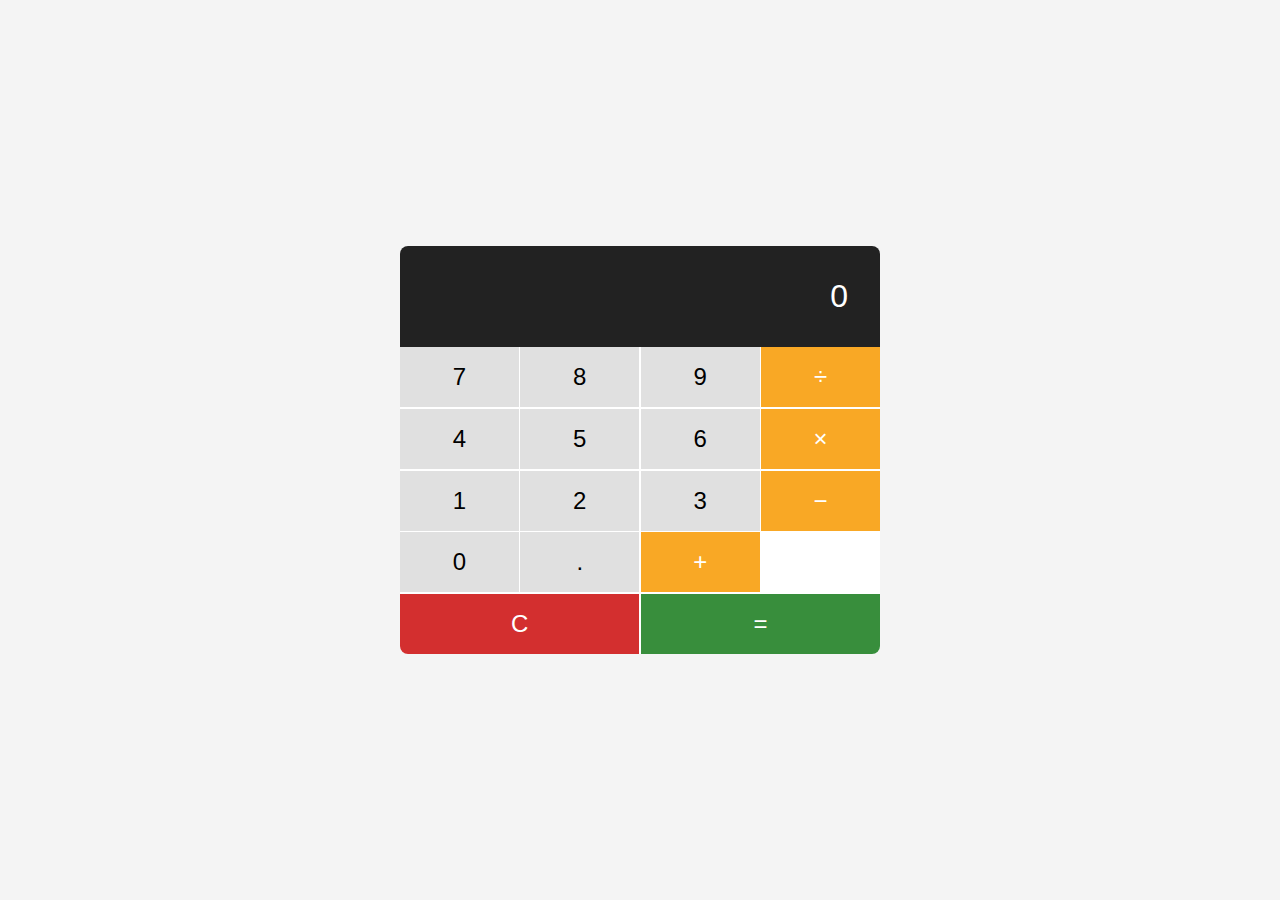
<file: Level 1-Task 3-Calculator/index.html>
<!DOCTYPE html>
<html lang="en">
  <head>
    <meta charset="UTF-8" />
    <meta name="viewport" content="width=device-width, initial-scale=1.0" />
    <link rel="stylesheet" href="Styles/styles.css" />
    <title>Calculator</title>
  </head>
  <body>
    <div class="calculator">
      <div class="display" id="display">0</div>
      <div class="buttons">
        <button class="btn" data-value="7">7</button>
        <button class="btn" data-value="8">8</button>
        <button class="btn" data-value="9">9</button>
        <button class="btn operator" data-value="/">÷</button>
        <button class="btn" data-value="4">4</button>
        <button class="btn" data-value="5">5</button>
        <button class="btn" data-value="6">6</button>
        <button class="btn operator" data-value="*">×</button>
        <button class="btn" data-value="1">1</button>
        <button class="btn" data-value="2">2</button>
        <button class="btn" data-value="3">3</button>
        <button class="btn operator" data-value="-">−</button>
        <button class="btn" data-value="0">0</button>
        <button class="btn" data-value=".">.</button>
        <button class="btn operator" data-value="+">+</button>
        <button class="btn" id="clear">C</button>
        <button class="btn" id="equals">=</button>
      </div>
    </div>
    <script src="Script/script.js"></script>
  </body>
</html>
</file>
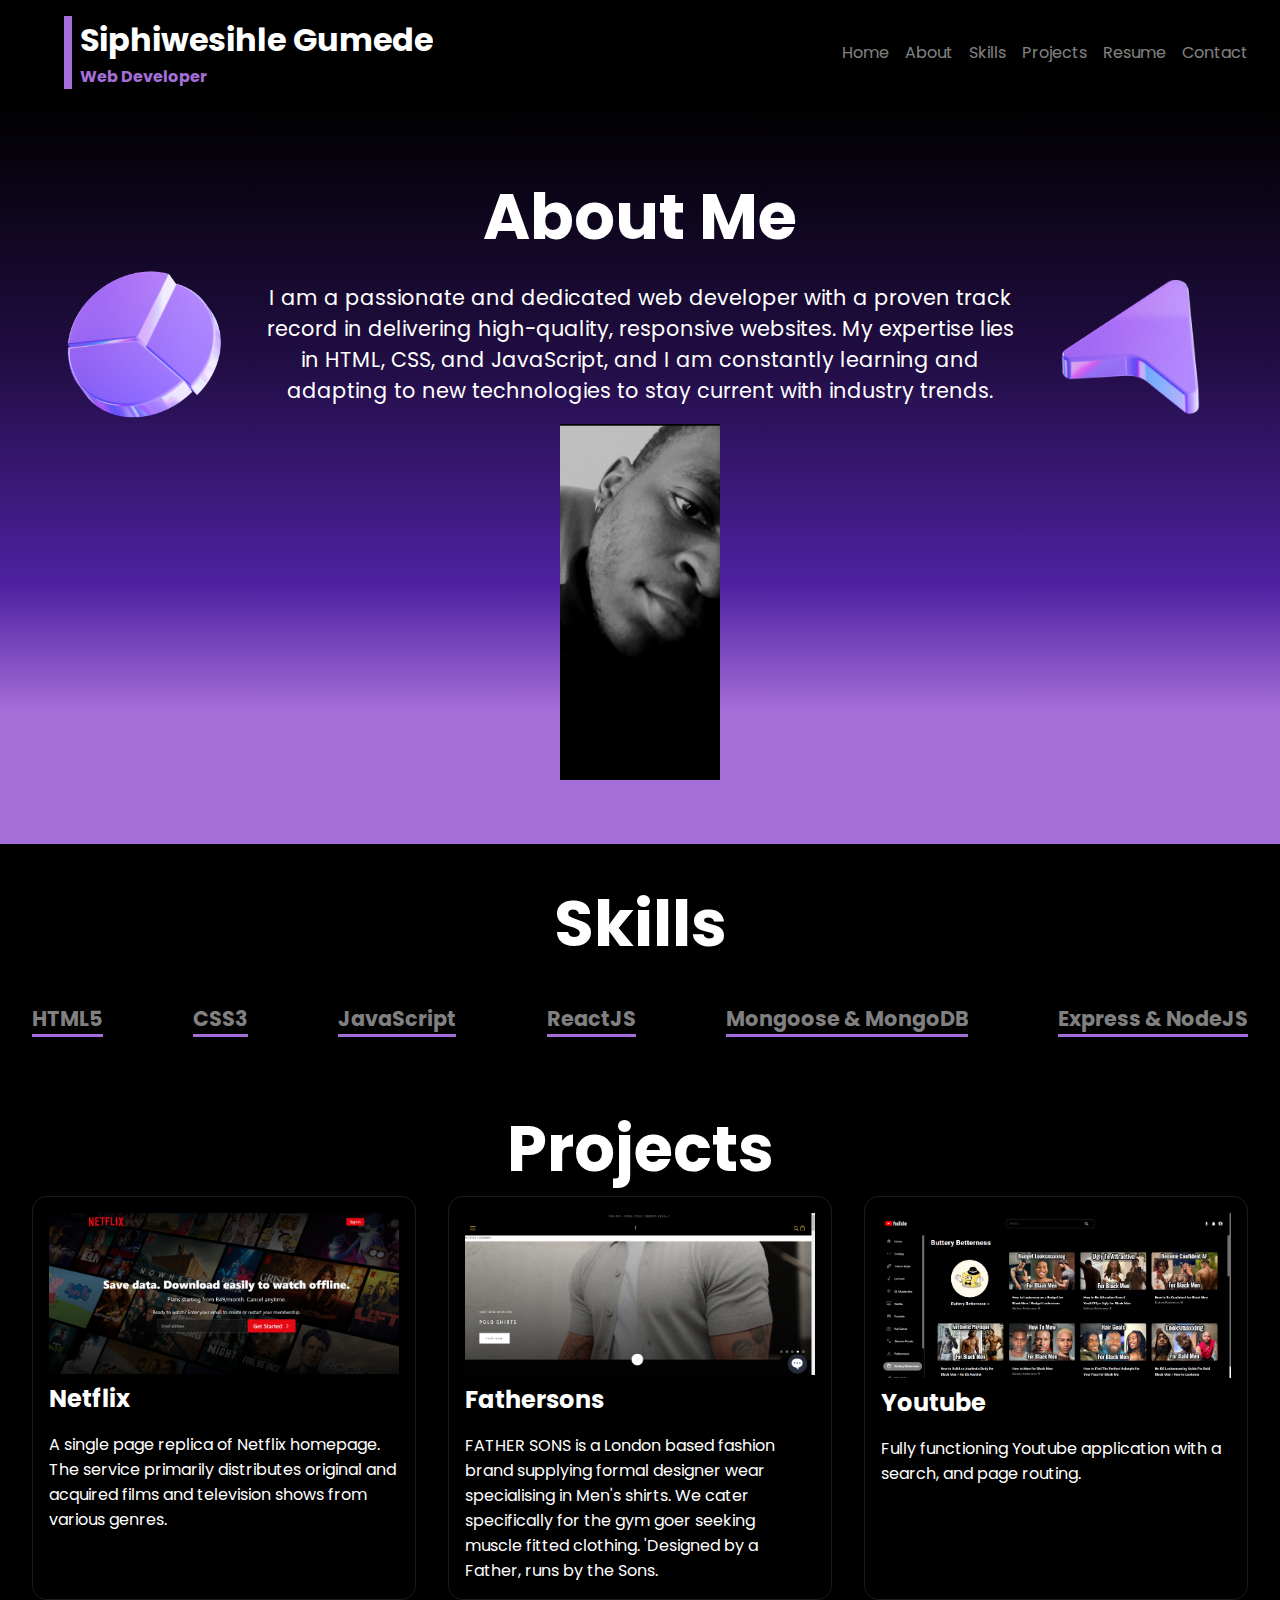
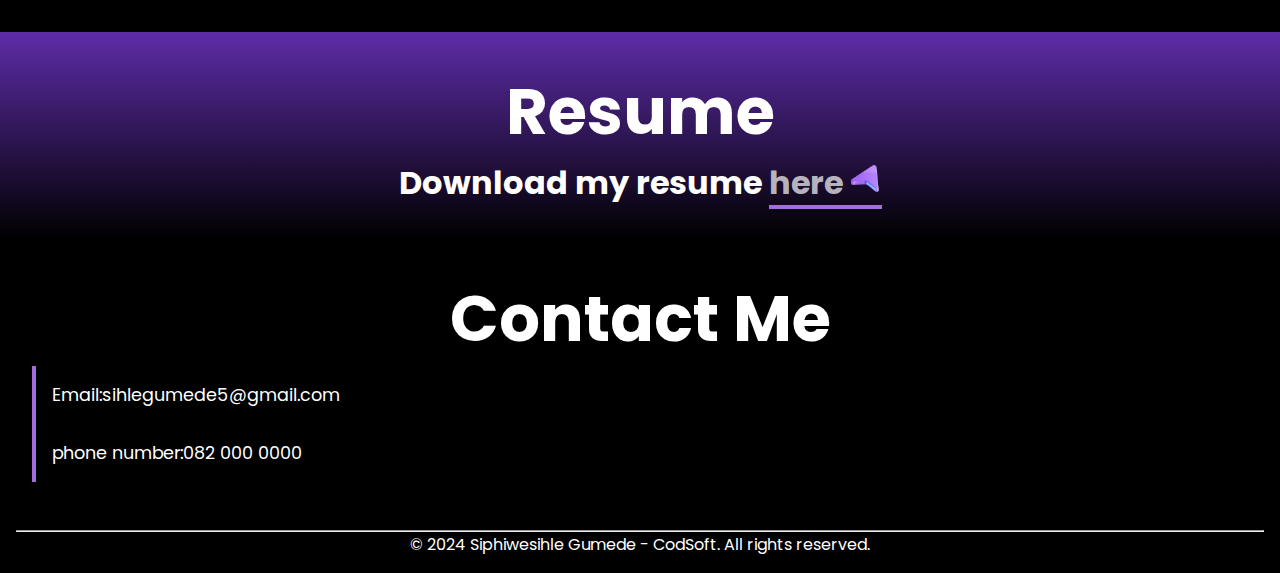
<file: Level-1-Task 1-Portfolio/index.html>
<!DOCTYPE html>
<html lang="en">
  <head>
    <meta charset="UTF-8" />
    <meta name="viewport" content="width=device-width, initial-scale=1.0" />
    <title>Portfolio - Siphiwesihle Gumede</title>
    <!--Link to CSS-->
    <link rel="stylesheet" type="text/css" href="Style/style.css" />
  </head>
  <body>
    <!--Header Section-->
    <header class="header">
      <div class="intro">
        <h1>Siphiwesihle Gumede</h1>
        <p class="intro_p">Web Developer</p>
      </div>
      <nav class="navbar">
        <li><a href="#home">Home</a></li>
        <li><a href="#about">About</a></li>
        <li><a href="#skills">Skills</a></li>
        <li><a href="#projects">Projects</a></li>
        <li><a href="#resume">Resume</a></li>
        <li><a href="#contact">Contact</a></li>
      </nav>
    </header>
    <!--About Section-->
    <section id="about" class="about">
      <h1 class="section_h1">About Me</h1>
      <div class="about_content">
        <img src="Images/emojistar.png" alt="emojistar" class="emojistarImg" />

        <p>
          I am a passionate and dedicated web developer with a proven track
          record in delivering high-quality, responsive websites. My expertise
          lies in HTML, CSS, and JavaScript, and I am constantly learning and
          adapting to new technologies to stay current with industry trends.
        </p>
        <img src="Images/cursor.png" alt="cursor" class="cursorImg" />
      </div>
      <img src="./Images/selfie.jpg" alt="selfie" class="selfie_img" />
    </section>
    <!--Skills Section-->
    <section id="skills" class="skills">
      <h1 class="section_h1">Skills</h1>
      <ul>
        <li>HTML5</li>
        <li>CSS3</li>
        <li>JavaScript</li>
        <li>ReactJS</li>
        <li>Mongoose & MongoDB</li>
        <li>Express & NodeJS</li>
      </ul>
    </section>
    <!--Projects Section-->
    <section id="projects" class="projects">
      <h1 class="section_h1">Projects</h1>
      <div class="project">
        <div class="project_box">
          <div class="project_image">
            <img src="Images/netflix.png" alt="project1" class="image_" />
          </div>
          <div class="project_content">
            <h2>Netflix</h2>
            <p>
              A single page replica of Netflix homepage. The service primarily
              distributes original and acquired films and television shows from
              various genres.
            </p>
          </div>
        </div>
        <div class="project_box">
          <div class="project_image">
            <img src="Images/fathersons.png" alt="project1" class="image_" />
          </div>
          <div class="project_content">
            <h2>Fathersons</h2>
            <p>
              FATHER SONS is a London based fashion brand supplying formal
              designer wear specialising in Men's shirts. We cater specifically
              for the gym goer seeking muscle fitted clothing. 'Designed by a
              Father, runs by the Sons.
            </p>
          </div>
        </div>
        <div class="project_box">
          <div class="project_image">
            <img src="Images/youtube.png" alt="project1" class="image_" />
          </div>
          <div class="project_content">
            <h2>Youtube</h2>
            <p>
              Fully functioning Youtube application with a search, and page
              routing.
            </p>
          </div>
        </div>
      </div>
    </section>
    <!--Resume Section-->
    <section id="resume" class="resume">
      <h1 class="section_h1">Resume</h1>

      <p>
        Download my resume
        <a href="assets/Siphiwesihle Gumede - CV.pdf"
          >here <img src="Images/cursor.png" alt=""
        /></a>
      </p>
    </section>
    <!--Contact Section-->
    <section id="contact" class="contact">
      <h1 class="section_h1">Contact Me</h1>
      <p>Email:sihlegumede5@gmail.com</p>
      <p>phone number:082 000 0000</p>
    </section>
    <!--Footer Section-->
    <section class="footer">
      <hr />
      <p>&copy; 2024 Siphiwesihle Gumede - CodSoft. All rights reserved.</p>
    </section>
  </body>
</html>
</file>
<file: Level 1-Task 3-Calculator/Styles/styles.css>
body {
  font-family: Arial, sans-serif;
  display: flex;
  justify-content: center;
  align-items: center;
  min-height: 100vh;
  margin: 0;
  background: #f4f4f4;
}

.calculator {
  width: 30rem;
  background: #fff;
  border-radius: 8px;
  overflow: hidden;
}

.display {
  background: #222;
  color: #fff;
  font-size: 2rem;
  padding: 2rem;
  text-align: right;
  overflow-x: auto;
}

.buttons {
  display: grid;
  grid-template-columns: repeat(4, 1fr);
  gap: 0.1rem;
}

.btn {
  font-size: 1.5rem;
  padding: 1rem;
  background: #e0e0e0;
  border: none;
  cursor: pointer;
}

.btn.operator {
  background: #f9a825;
  color: #fff;
}

.btn#clear {
  grid-column: span 2;
  background: #d32f2f;
  color: #fff;
}

.btn#equals {
  grid-column: span 2;
  background: #388e3c;
  color: #fff;
}

.btn:hover {
  filter: brightness(0.9);
}
</file>
<file: Level-1-Task 1-Portfolio/Style/style.css>
@import url("https://fonts.googleapis.com/css2?family=Poppins:wght@400;500;600;700&display=swap");

* {
  font-family: "Poppins", sans-serif;
  margin: 0;
  padding: 0;
  scroll-padding-top: 2rem;
  scroll-behavior: smooth;
  box-sizing: border-box;
  list-style: none;
  text-decoration: none;
  overflow-x: clip;
}
/* <!--Header Section--> */
.header {
  background-color: black;
  color: #fff;
  padding: 1rem 2rem;
  display: flex;
  justify-content: space-between;
  align-items: center;
}
.intro {
  margin: 0 2rem;
  border-left: 0.5rem solid #a46ed8;
}
.intro h1 {
  margin-left: 0.5rem;
}
.intro_p {
  color: #a46ed8;
  font-weight: bold;
  margin-left: 0.5rem;
}
.navbar {
  display: flex;
  justify-content: space-between;
  align-items: center;
  gap: 1rem;
}
.navbar li {
  text-decoration: none;
}
.navbar li a {
  color: #fff;
  opacity: 0.5;
}
.navbar li a:hover {
  color: #fff;
  opacity: 1;
}

@media (max-width: 768px) {
  .header {
    flex-direction: column;
    text-align: center;
    gap: 1rem;
  }
  .intro {
    border-left: none;
    border-bottom: 0.5rem solid #a46ed8;
  }
  .intro_p {
    margin-bottom: 0.5rem;
  }
}

/* <!--About Section--> */
.about {
  background-color: black;
  color: #fff;
  padding: 4rem;
  display: flex;
  flex-direction: column;
  align-items: center;

  background: linear-gradient(
    to bottom,
    #000,
    #200d42 34%,
    #4f21a1 65%,
    #a46ed8 82%
  );
}

.section_h1 {
  text-align: center;
  font-size: 4rem;
}
.about_content {
  display: flex;
  justify-content: space-between;
  gap: 2rem;
  align-items: center;
}
.about_content > * {
  flex: 1;
}

.about_content img {
  max-width: 20rem;
}
.cursorImg {
  width: 100%;
}
.emojistarImg {
  width: 100%;
}
.about p {
  text-align: center;
  font-size: 1.3rem;
}
.about img {
  max-width: 10rem;
}
.selfieImg {
  width: 100%;
}
@media (max-width: 1024px) {
  .about_content img {
    max-width: 7rem;
  }
}
@media (max-width: 768px) {
  .about_content {
    flex-direction: column;
    gap: 1rem;
  }
}
/* <!--Skills Section--> */
.skills {
  background-color: black;
  color: #fff;
  padding: 2rem;
}
.skills ul {
  display: flex;
  justify-content: space-between;
  gap: 2rem;
  text-align: center;

  font-size: 1.3rem;
  color: gray;
  font-weight: bold;
  margin-top: 2rem;
}
.skills li {
  border-bottom: 0.2rem solid #a46ed8;
  display: flex;
  align-items: center;
}
@media (max-width: 768px) {
  .skills ul {
    flex-direction: column;
  }
  .skills li {
    border-left: 0.2rem solid #a46ed8;
    border-bottom: none;
    font-size: 0.8rem;
  }
}

/* <!--Projects Section--> */

.projects {
  background-color: black;
  color: #fff;
  padding: 2rem;
}
.project {
  display: flex;
  gap: 2rem;
  justify-content: space-between;
}
.project > * {
  flex: 1;
}
.project_image img {
  max-width: 25rem;
}
.project_box {
  border: 1px solid rgb(128, 128, 128, 0.2);
  border-radius: 15px;
  padding: 1rem;
}
.project_image .image_ {
  width: 100%;
}
.project_content h2 {
  padding-bottom: 1rem;
}

@media (max-width: 1024px) {
  .project {
    flex-direction: column;
    gap: 1rem;
  }
  .project_box {
    display: flex;
    flex-direction: column;
    align-items: center;
  }
}
/* <!--Resume Section--> */
.resume {
  background: linear-gradient(to bottom, #5d2ca8, black);
  color: #fff;
  padding: 2rem;
}
.resume p {
  font-size: 2rem;
  font-weight: bold;
  text-align: center;
}
.resume a {
  text-decoration: none;
  color: rgb(255, 255, 255, 0.7);
  border-bottom: 0.3rem solid #a46ed8;
}
.resume img {
  max-width: 2rem;
}
/* <!--Contact Me Section--> */
.contact {
  background-color: black;
  color: #fff;
  padding: 2rem;
}
.contact p {
  font-size: 1.1rem;
  border-left: 0.3rem solid #a46ed8;
  padding: 1rem;
}
/* <!--Footer Section--> */
.footer {
  background-color: black;
  color: #fff;
  padding: 1rem;
  text-align: center;
}
</file>
